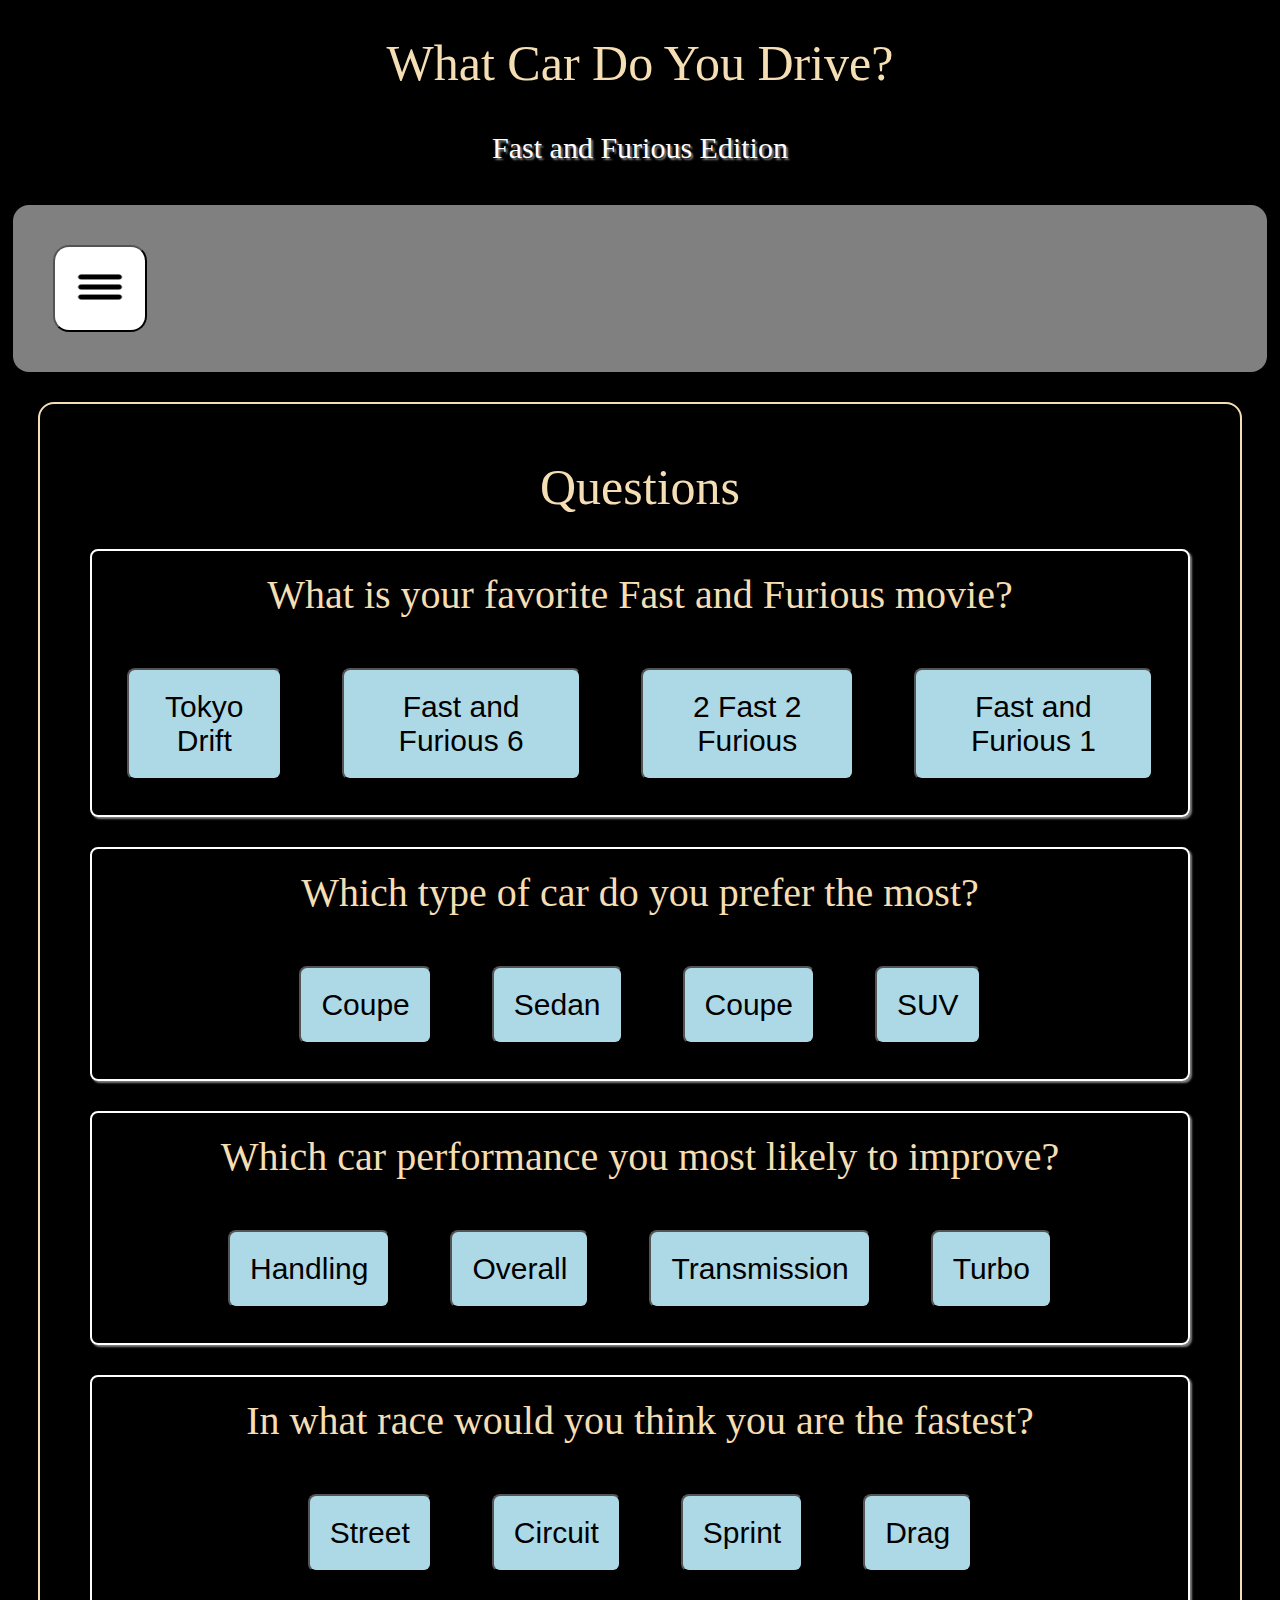
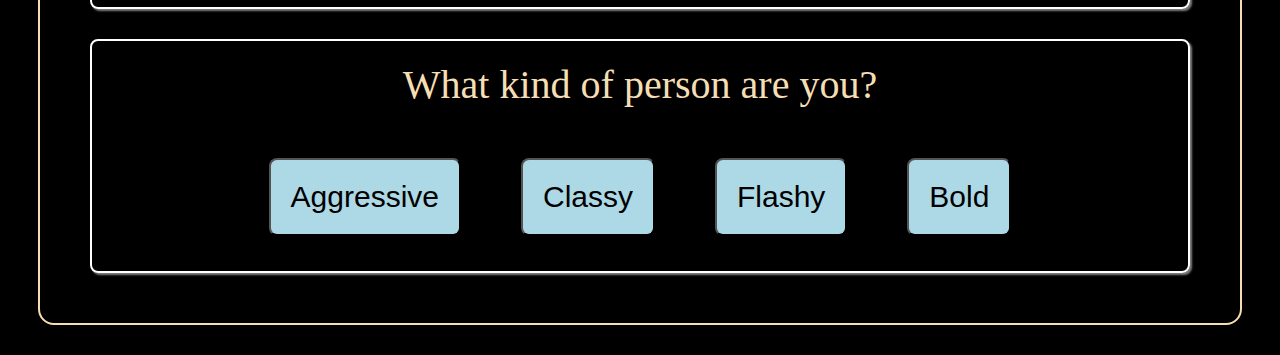
<file: html/index.html>
<!DOCTYPE html>
<html lang="en">

<head>
    <meta charset="UTF-8">
    <meta name="viewport" content="width=device-width, initial-scale=1.0">
    <title>Document</title>
    <link href="style.css" rel="stylesheet">
</head>

<body>
    <h1>What Car Do You Drive?</h1>
    <h4> Fast and Furious Edition</h4>
    <div class="header">
        <button class="hamburger"> <img src="../images/hamburger-icon.png" id="hamburgerIcon"></button>
    </div>

    <div class="sidebar">
        <a href="">Home</a>
        <a href="">About Us</a>
        <a href="">Contact</a>
    </div>  
    
    <div class="mainContainer">
        <h1>Questions</h1>     
        <div class="quiz"></div>
    </div>

    <div class="resultContainer">
        <h1>Quiz Result</h1>            
        <h3 id="quizResult"></h3>
    </div>

    <script src="../scripts/scripts.js"></script>
</body>

</html>
</file>
<file: html/style.css>
a {
    border: 2px solid dimgray;
    text-align: center;
    background-color: black;
    color: wheat;
    padding: 8px;
    text-decoration: none;
    font-size: 20px;
    display: block;
    margin: 5px;
    border-radius: 5px;
}

body {
    background-color: black;
}

.header {
    border-radius: 8px;
    display: flex;
    align-items: center;
    padding: 10px;
    margin: 10px 5px;
    background-color: gray;
}

.hamburger {
    border-radius: 8px;
    background-color: white;
}

.mainContainer {
    border: 2px solid wheat;
    border-radius: 5px;
    margin: 10px;
    padding: 10px;
    text-align: center;
}

#hamburgerIcon {
    width: 20px;
    height: 20px;
}

h1, h3 {
    color: wheat;
    font-weight: 300;
    text-align: center;
}

h4 {
    color: white;
    font-weight: 100;
    text-align: center;
    text-shadow: 2px 2px 2px gray;
}

.resultContainer {
    border: 2px solid white;
    border-radius: 8px;
    display: none;
    margin: 5px;
}
.sidebar {
    display: none;
    width: 100%;
    position: relative;
    margin-right: 10px;
}

.question {
    text-align: center;
    color: wheat;
    font-size: 20px;
    margin: 20px;
}

.choices {
    border-radius: 5px;
    color: black;
    font-size: 10px;
    padding: 5px;
    background-color: lightblue;
    margin: 5px;
}

.choiceContainer {
    display: flex;
    flex-direction: column;
    margin: 5px;
}

.questionContainer {
    text-align: center;
    border: 2px solid white;
    margin: 10px;
    box-shadow: 2px 2px 2px gray;
}

.carImage {
    height: 200px;
    width: 250px;
}

.carDescription {
    font-size: 15px;
    text-align: center;
}


@media screen and (min-width: 450px) {
    .sidebar {
        height: 150%;
        width: 300px;
        position: absolute;
        background-color: black;
        border: 1px solid white;
    }
    a {
        font-size: 30px;
        margin: 20px;
    }
    .header {
        border-radius: 16px;
        padding: 40px;
        margin: 10px 5px;
    }
    
    .hamburger {
        padding: 20px;
        border-radius: 16px;
    }
    
    .mainContainer {
        border-radius: 16px;
        margin: 30px;
        padding: 20px;
    }
    
    #hamburgerIcon {
        width: 50px;
        height: 40px;
    }
    
    h1, h3 {
        font-size: 50px;
        font-weight: 300;

    }
    
    h4 {
        font-size: 30px;
        font-weight: 100;
    }
    
    .resultContainer {
        margin: 30px;
        padding: 20px;
    }
    
    .question {
        font-size: 40px;
        margin: 20px;
    }
    
    .choices {
        border-radius: 8px;
        font-size: 30px;
        padding: 20px;
        margin: 30px;
    }
    
    .choiceContainer {
        flex-direction: row;
        justify-content: center;
    }
    
    .questionContainer {
        border-radius: 8px;
        margin: 30px;
    }
    
    .carImage {
        height: 500px;
        width: 700px;
    }
    
    .carDescription {
        font-size: 40px;
        text-align: center;
    }
}
</file>
